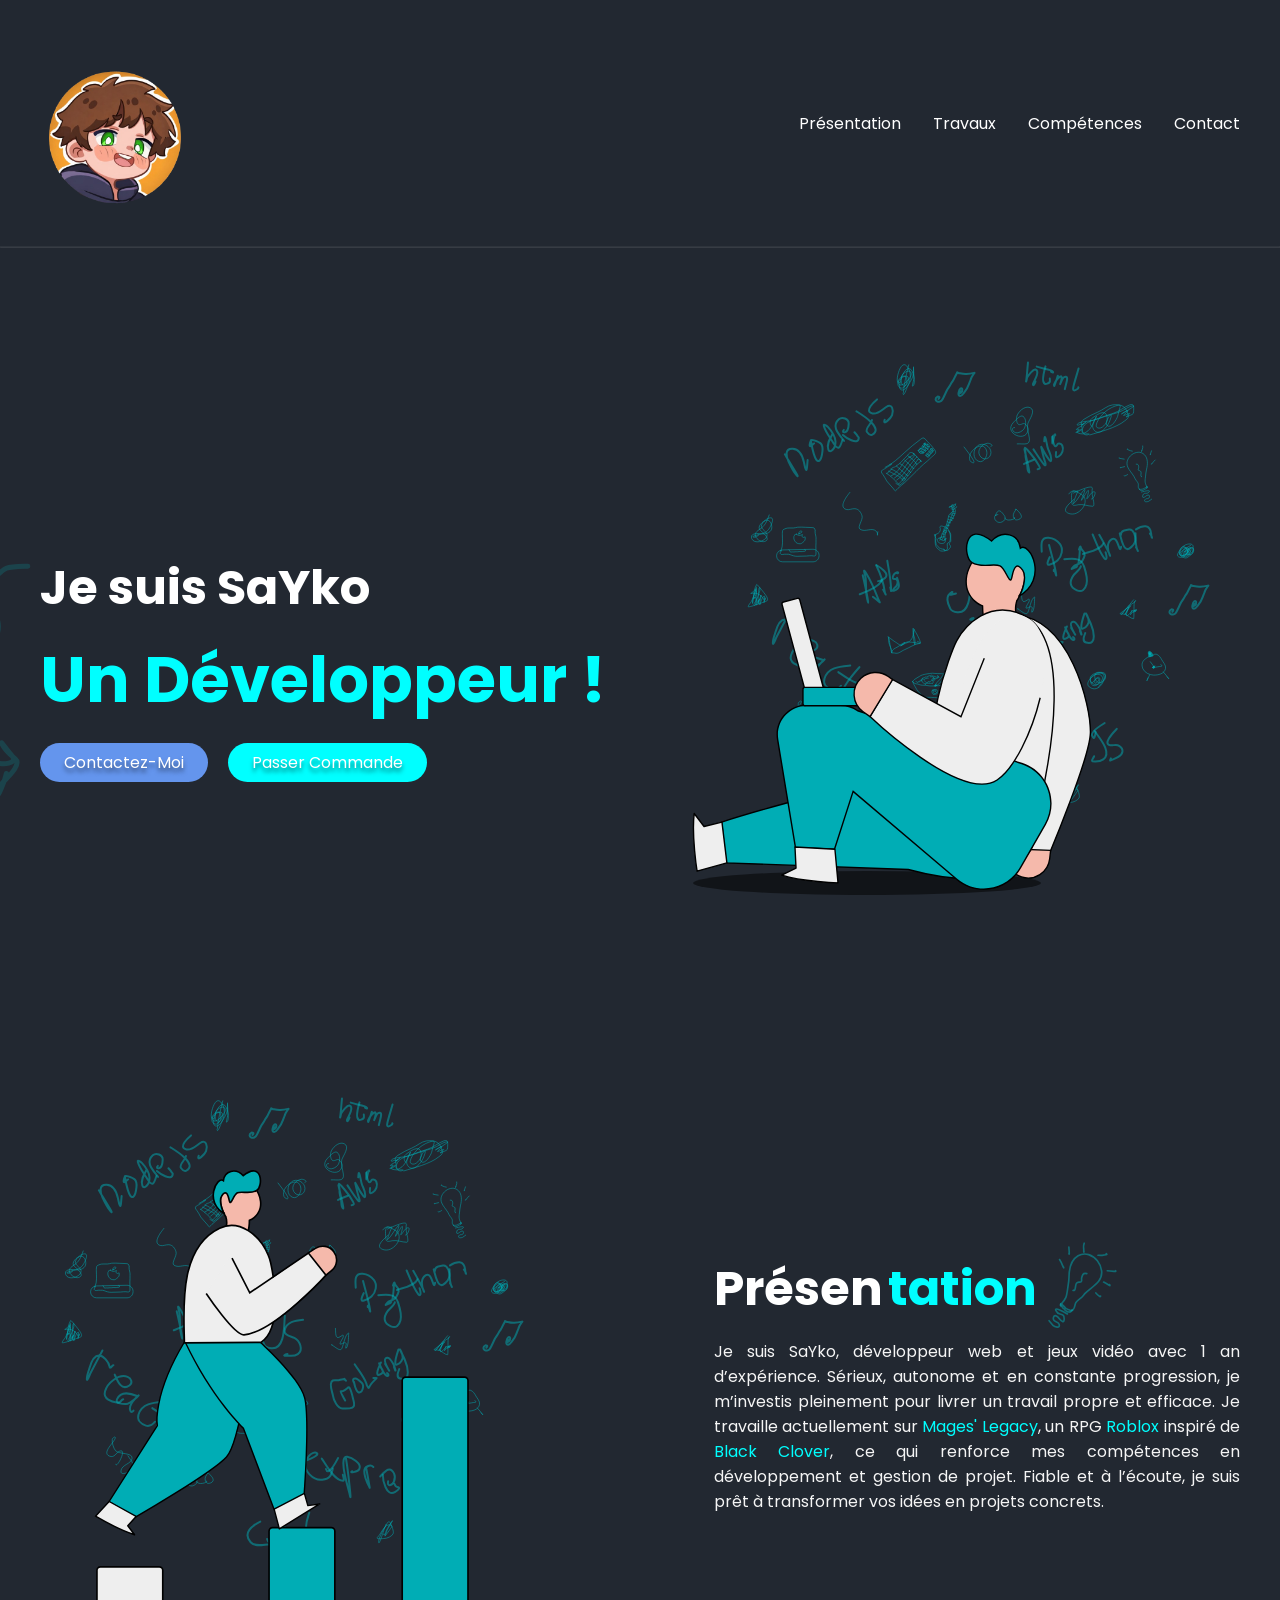
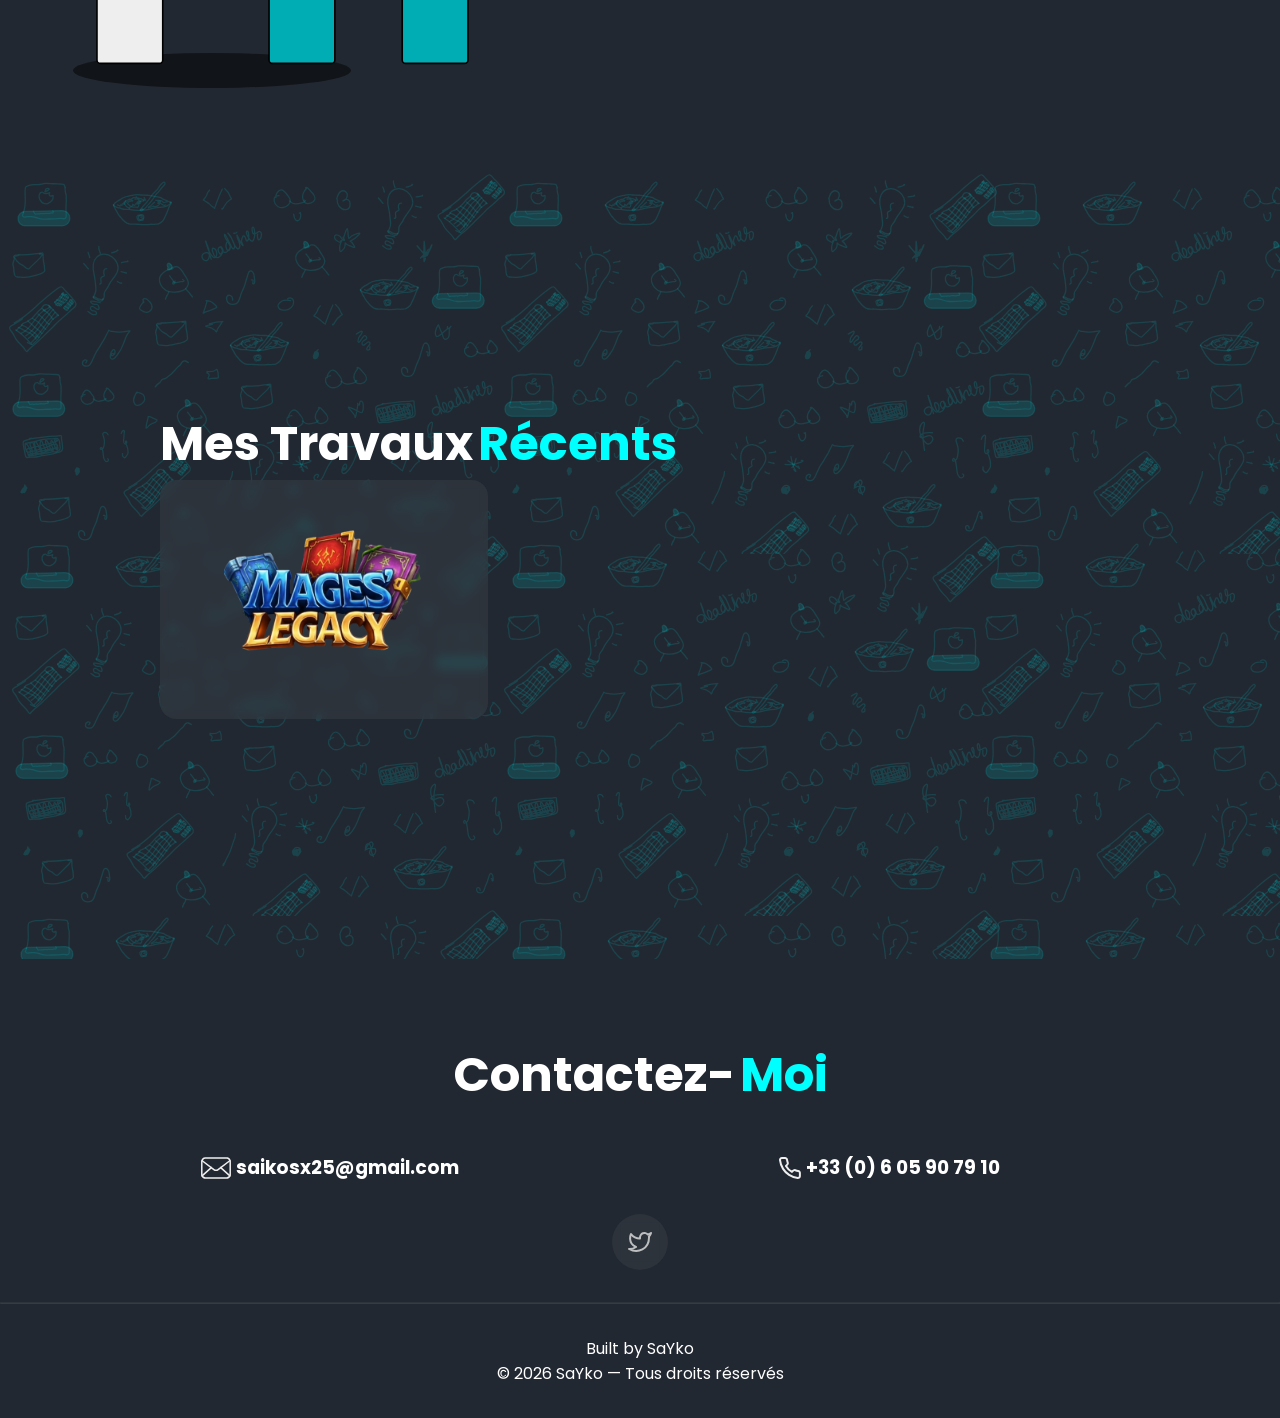
<file: Mon Portfolio/index.html>
<!DOCTYPE html>
    <html>
        <head>
            <title>SaYko | Portfolio</title>
            <meta charset="utf-8">
            <meta name="viewport" content="width=device-width, initial-scale=1.0, maximum-scale=5.0, user-scalable=yes">
            <link rel="stylesheet" href="styles.css" />
            <link rel="icon" type="image/png" href="Assets/img/SK logo.png">
        </head>

        <body>
            <div class="Container">
                <header>
                    <img class="WSLogo" src="Assets/img/SaYko's PP.png">
                    <!-- Navigateur -->
                    <nav class="navig">
                        <ul>
                            <li><a href="#aboutMe">Présentation</a></li>
                            <li><a href="#MesTravaux">Travaux</a></li>
                            <li><a href="Compétences.html">Compétences</a></li>
                            <li><a href="#ContactezMoi">Contact</a></li>
                            <!-- <li><a href="FAQ.html">FAQ</a></li> -->
                        </ul>
                    </nav>
                </header>

                <hr/>
                <!-- Section Principale -->
                <section class="hero">
                    <img class="arrow" src="Assets/svg/arrow.svg" alt="arrow"/>
                    <div class="heroSub">
                        <h1 class="name">Je suis SaYko</h1>
                        <h1 class="title">Un Développeur !</h1>
                        <div>
                            <a class="ContactBT" href="#ContactezMoi">Contactez-Moi</a>
                            <a class="ComandBT" href="Commandes.html" target="_blank">Passer Commande</a>
                        </div>
                    </div>
                    <img class="heroImg" src="Assets/svg/Hero.svg" alt="hero image" />
                </section>
                <!-- Section Présentation -->
                <section class="aboutMe" id="aboutMe">
                    <img src="Assets/svg/AboutMe.svg" alt="about me" class="aboutMeImg">
                    <div class="textContainer">
                        <div class="textTitle">
                            <h1 class="aboutName">Présen</h1>
                            <h1 class="aboutTitle">tation</h1>
                            <img src="Assets/svg/lightbulb.svg" alt="light" class="light">
                        </div>
                        <p class="aboutMePar">
                        Je suis SaYko, développeur web et jeux vidéo avec 1 an d’expérience. Sérieux, autonome et en constante progression, je m’investis pleinement pour livrer un travail propre et efficace. Je travaille actuellement sur <a class="pLink" href="Travaux/Mages Legacy.html" target="_blank">Mages' Legacy</a>, un RPG <a class="pLink" href="https://en.wikipedia.org/wiki/Roblox_Corporation" target="_blank">Roblox</a> inspiré de <a class="pLink" href="https://en.wikipedia.org/wiki/Black_Clover" target="_blank">Black Clover</a>, ce qui renforce mes compétences en développement et gestion de projet. Fiable et à l’écoute, je suis prêt à transformer vos idées en projets concrets.
                        </p>
                    </div>
                </section>

                <!-- Section Travaux -->
                <section class="works" id="MesTravaux">
                    <div class="worksContainer">
                        <div class="projectTitle">
                            <h1 class="aboutName">Mes Travaux</h1>
                            <h1 class="aboutTitle"> Récents</h1>
                        </div>
                        <ul>
                            <!-- <li> pour ajouter du contenu -->
                            <li>
                                <a href="Travaux/Mages Legacy.html" target="_blank"> <img src="Assets/img/Mages' Legacy.png" alt="Loading..."> </a>
                            </li>

                        </ul>
                    </div>
                </section>

                <!-- Section Contact -->
                <section class="contactContainer" id="ContactezMoi">
                    <div class="contactTitle">
                        <h1 class="aboutName">Contactez-</h1>
                        <h1 class="aboutTitle">Moi</h1>
                    </div>

                    <div class="contact">
                        <div class="MailetTel">
                            <img src="Assets/svg/Email.svg" alt="Email logo">
                            <a href="mailto:saikosx25@gmail.com" target="_blank">
                                <h3 class="MailTo">saikosx25@gmail.com</h3>
                            </a>
                        </div>
                        <div class="MailetTel">
                            <img src="Assets/svg/phone.svg" alt="Tel logo">
                            <h3>+33 (0) 6 05 90 79 10</h3>
                        </div>
                    </div>

                    <div class="socialMedia">
                        <a href="https://x.com/SaYkoDev" target="_blank">
                            <img src="Assets/svg/twitter.svg" alt="Twitter/X link">
                        </a>
                    </div>
                </section>

                <hr>
                <footer>
                    <p>Built by SaYko</p>
                    <p>© 2026 SaYko — Tous droits réservés</p>
                </footer>

            </div> 
        </body>
</html>
</file>
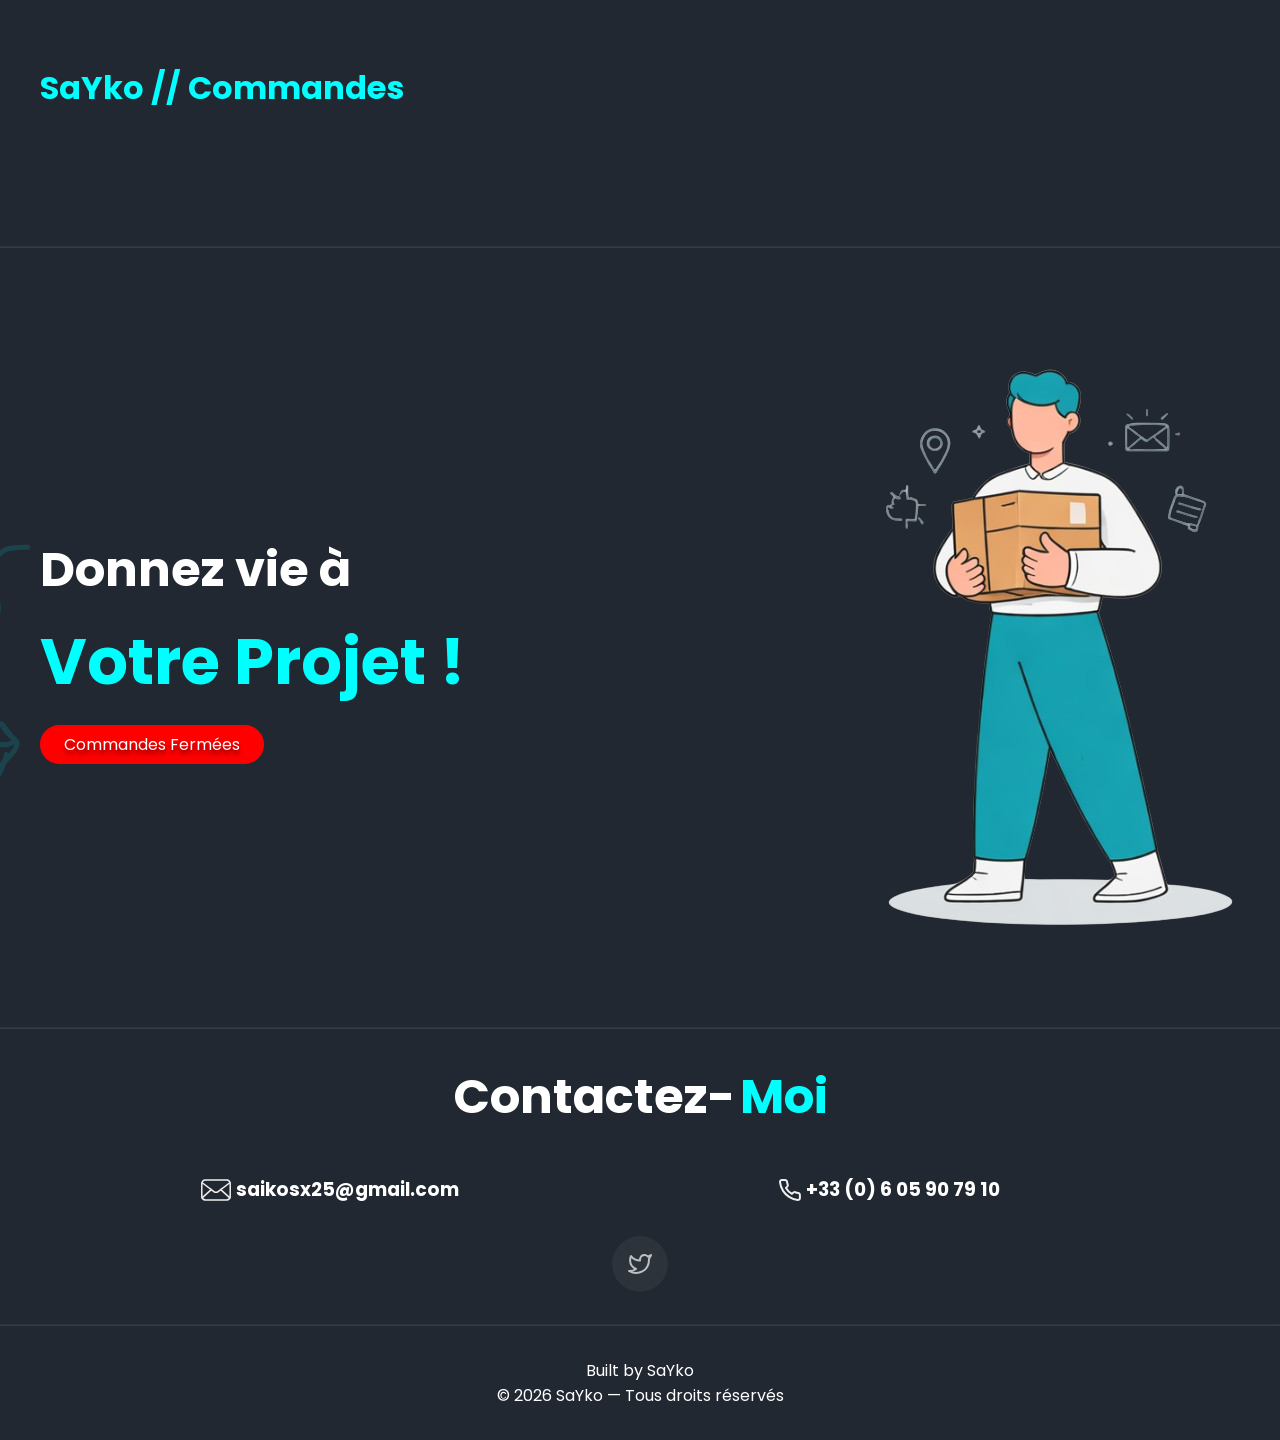
<file: Mon Portfolio/Commandes.html>
<!DOCTYPE html>
    <html>
        <head>
            <title>SaYko | Commandes</title>
            <meta charset="utf-8">
            <meta name="viewport" content="width=device-width, initial-scale=1.0, maximum-scale=5.0, user-scalable=yes">
            <link rel="stylesheet" href="styles.css" />
            <link rel="icon" type="image/png" href="Assets/img/SK logo.png">
        </head>

        <body>
            <div class="Container">

                <header>
                    <h1 class="WSLogo">SaYko // Commandes</h1>
                </header>
                <hr/>

                <!-- Section Principale -->
                <section class="hero">
                    <img class="arrow" src="Assets/svg/arrow.svg" alt="arrow"/>
                    <div class="heroSub">
                        <h1 class="name">Donnez vie à</h1>
                        <h1 class="title">Votre Projet !</h1>
                        <div>
                            <a class="CMDStatusClosed">Commandes Fermées</a>
                        </div>
                    </div>
                    <img class="heroImg" src="Assets/img/Command.png" alt="hero image" />
                </section>
                
                <hr/>
                <!-- Section Contact -->
                <section class="contactContainer" id="ContactezMoi">
                    <div class="contactTitle">
                        <h1 class="aboutName">Contactez-</h1>
                        <h1 class="aboutTitle">Moi</h1>
                    </div>

                    <div class="contact">
                        <div class="MailetTel">
                            <img src="Assets/svg/Email.svg" alt="Email logo">
                            <a href="mailto:saikosx25@gmail.com" target="_blank">
                                <h3 class="MailTo">saikosx25@gmail.com</h3>
                            </a>
                        </div>
                        <div class="MailetTel">
                            <img src="Assets/svg/phone.svg" alt="Tel logo">
                            <h3>+33 (0) 6 05 90 79 10</h3>
                        </div>
                    </div>

                    <div class="socialMedia">
                        <a href="https://x.com/SaYkoDev" target="_blank">
                            <img src="Assets/svg/twitter.svg" alt="Twitter/X link">
                        </a>
                    </div>
                </section>

                <hr>
                <footer>
                    <p>Built by SaYko</p>
                    <p>© 2026 SaYko — Tous droits réservés</p>
                </footer>

            </div> 
        </body>
</html>
</file>
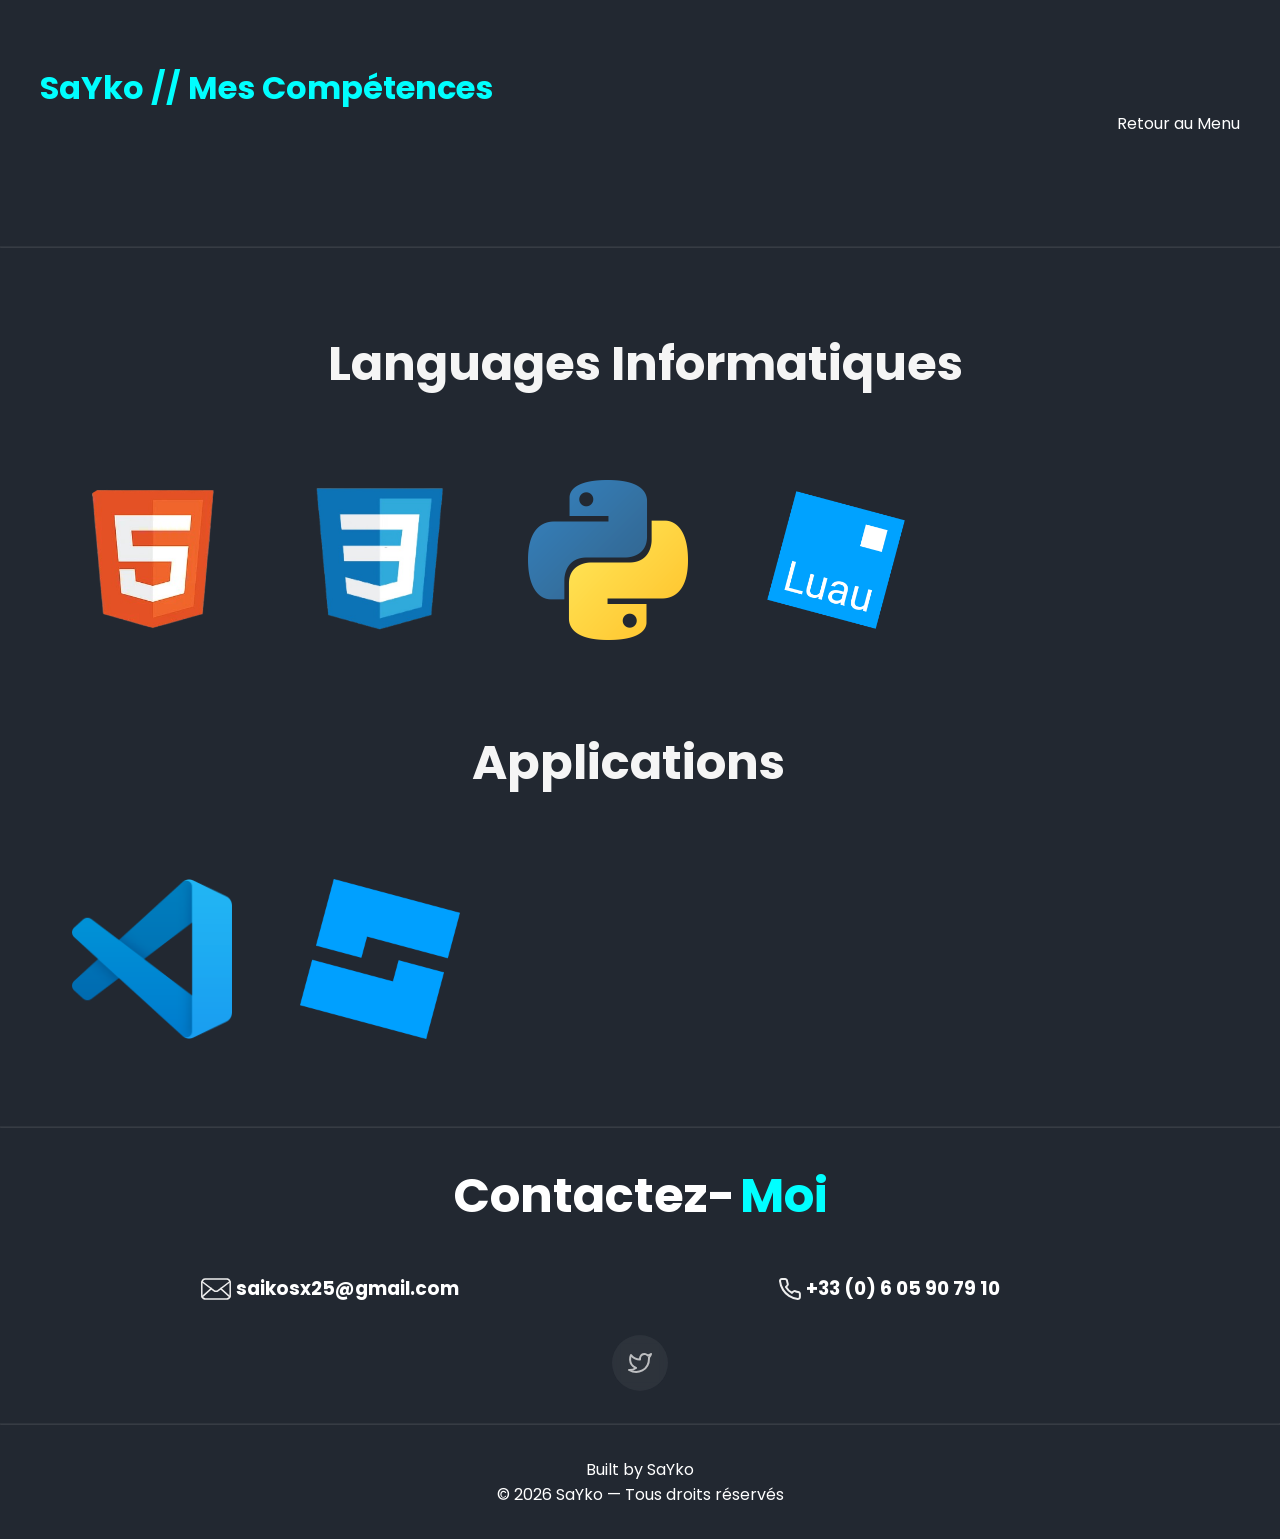
<file: Mon Portfolio/Compétences.html>
<!DOCTYPE html>
    <html>
        <head>
            <title>SaYko | Mes Compétences</title>
            <meta charset="utf-8">
            <meta name="viewport" content="width=device-width, initial-scale=1.0, maximum-scale=5.0, user-scalable=yes">
            <link rel="stylesheet" href="styles.css" />
            <link rel="icon" type="image/png" href="Assets/img/SK logo.png">
        </head>

        <body>
            <div class="Container">

                <header>
                    <h1 class="WSLogo">SaYko // Mes Compétences</h1>
                    <nav class="navig">
                        <ul>
                            <li><a href="index.html">Retour au Menu</a></li>
                        </ul>
                    </nav>
                </header>
                <hr/>

                <!-- Section Languages -->
                 <section class="hero">
                    <div class="CPsub">
                        <h1 class="CPSubTitle1">Languages Informatiques</h1>
                    </div>
                </section>
                <section class="aboutMe">
                    <div>
                        <a class="CPLangLink" href="https://fr.wikipedia.org/wiki/Hypertext_Markup_Language" target="_blank"><img src="Assets/img/HTML.png" alt="HTML img" class="CPLangImage"></a>
                        <a class="CPLangLink" href="https://en.wikipedia.org/wiki/CSS" target="_blank"><img src="Assets/img/CSS.png" alt="CSS img" class="CPLangImage"></a>
                        <a class="CPLangLink" href="https://en.wikipedia.org/wiki/Python_(programming_language)" target="_blank"><img src="Assets/img/Python.png" alt="Python img" class="CPLangImage"></a>
                        <a class="CPLangLink" href="https://en.wikipedia.org/wiki/Luau_(programming_language)" target="_blank"><img src="Assets/img/Luau.png" alt="Luau img" class="CPLangImage"></a>
                    </div>
                </section>
                
                <!-- Section Applications -->
                <section class="hero">
                    <div class="CPsub">
                        <h1 class="CPSubTitle2">Applications</h1>
                    </div>
                </section>
                <section class="aboutMe">
                    <div>
                        <a class="CPLangLink"><img src="Assets/img/Visual Studio Code.png" alt="Visual Studio Code" class="CPLangImage"></a>
                        <a class="CPLangLink"><img src="Assets/img/Roblox Studio.png" alt="Roblox Studio" class="CPLangImage"></a>
                    </div>
                </section>

                <hr/>
                <!-- Section Contact -->
                <section class="contactContainer" id="ContactezMoi">
                    <div class="contactTitle">
                        <h1 class="aboutName">Contactez-</h1>
                        <h1 class="aboutTitle">Moi</h1>
                    </div>

                    <div class="contact">
                        <div class="MailetTel">
                            <img src="Assets/svg/Email.svg" alt="Email logo">
                            <a href="mailto:saikosx25@gmail.com" target="_blank">
                                <h3 class="MailTo">saikosx25@gmail.com</h3>
                            </a>
                        </div>
                        <div class="MailetTel">
                            <img src="Assets/svg/phone.svg" alt="Tel logo">
                            <h3>+33 (0) 6 05 90 79 10</h3>
                        </div>
                    </div>

                    <div class="socialMedia">
                        <a href="https://x.com/SaYkoDev" target="_blank">
                            <img src="Assets/svg/twitter.svg" alt="Twitter/X link">
                        </a>
                    </div>
                </section>

                <hr>
                <footer>
                    <p>Built by SaYko</p>
                    <p>© 2026 SaYko — Tous droits réservés</p>
                </footer>

            </div> 
        </body>
</html>
</file>
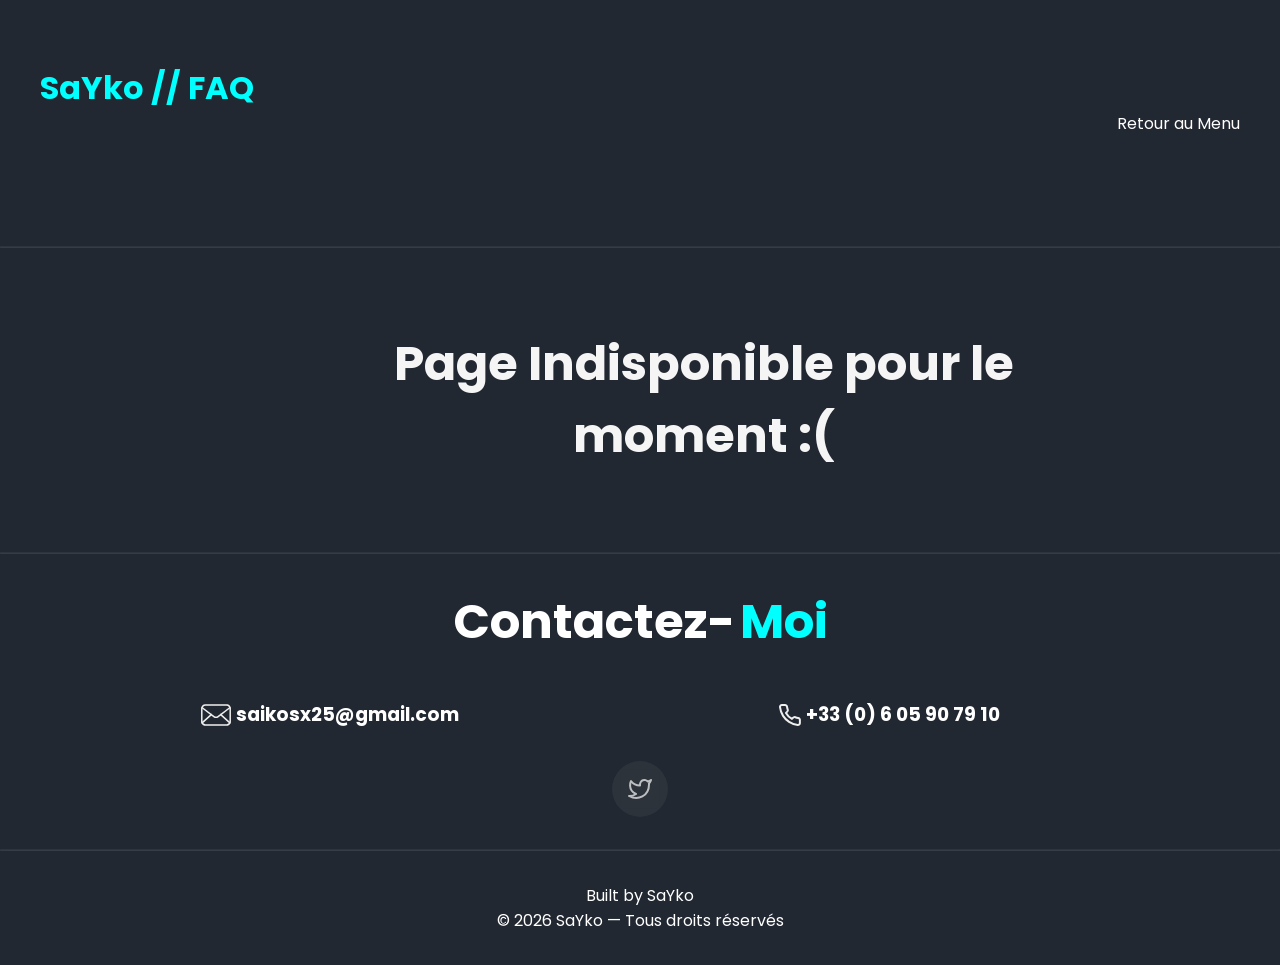
<file: Mon Portfolio/FAQ.html>
<!DOCTYPE html>
    <html>
        <head>
            <title>SaYko | FAQ</title>
            <meta charset="utf-8">
           <meta name="viewport" content="width=device-width, initial-scale=1.0, maximum-scale=5.0, user-scalable=yes">
            <link rel="stylesheet" href="styles.css" />
            <link rel="icon" type="image/png" href="Assets/img/SK logo.png">
        </head>

        <body>
            <div class="Container">

                <header>
                    <h1 class="WSLogo">SaYko // FAQ</h1>
                    <nav class="navig">
                        <ul>
                            <li><a href="index.html">Retour au Menu</a></li>
                        </ul>
                    </nav>
                </header>
                <hr/>

                <!-- Section Principale -->
                 <!-- <section class="hero">
                    <img src="Assets/img/About Commands.png" alt="Comment Commander ?" class="aboutMeImg">
                    <div class="textContainer">
                        <div class="textTitle">
                            <h1 class="aboutTitle">FAQ</h1>
                            <img src="Assets/svg/lightbulb.svg" alt="light" class="light">
                        </div>
                        <p class="aboutMePar">
                            1. Comment commander ? 
                        </p>
                        <p class="aboutMePar">
                            2. Comment etc ?
                        </p>
                    </div>
                 </section> -->

                 <section class="hero">
                    <div class="CPsub">
                        <h1 style="font-size: 3rem; color: whitesmoke; text-align: center; margin-right: 10rem;">Page Indisponible pour le moment :(</h1>
                    </div>
                </section>
 
                <hr/>
                <!-- Section Contact -->
                <section class="contactContainer" id="ContactezMoi">
                    <div class="contactTitle">
                        <h1 class="aboutName">Contactez-</h1>
                        <h1 class="aboutTitle">Moi</h1>
                    </div>

                    <div class="contact">
                        <div class="MailetTel">
                            <img src="Assets/svg/Email.svg" alt="Email logo">
                            <a href="mailto:saikosx25@gmail.com" target="_blank">
                                <h3 class="MailTo">saikosx25@gmail.com</h3>
                            </a>
                        </div>
                        <div class="MailetTel">
                            <img src="Assets/svg/phone.svg" alt="Tel logo">
                            <h3>+33 (0) 6 05 90 79 10</h3>
                        </div>
                    </div>

                    <div class="socialMedia">
                        <a href="https://x.com/SaYkoDev" target="_blank">
                            <img src="Assets/svg/twitter.svg" alt="Twitter/X link">
                        </a>
                    </div>
                </section>

                <hr>
                <footer>
                    <p>Built by SaYko</p>
                    <p>© 2026 SaYko — Tous droits réservés</p>
                </footer>

            </div> 
        </body>
</html>
</file>
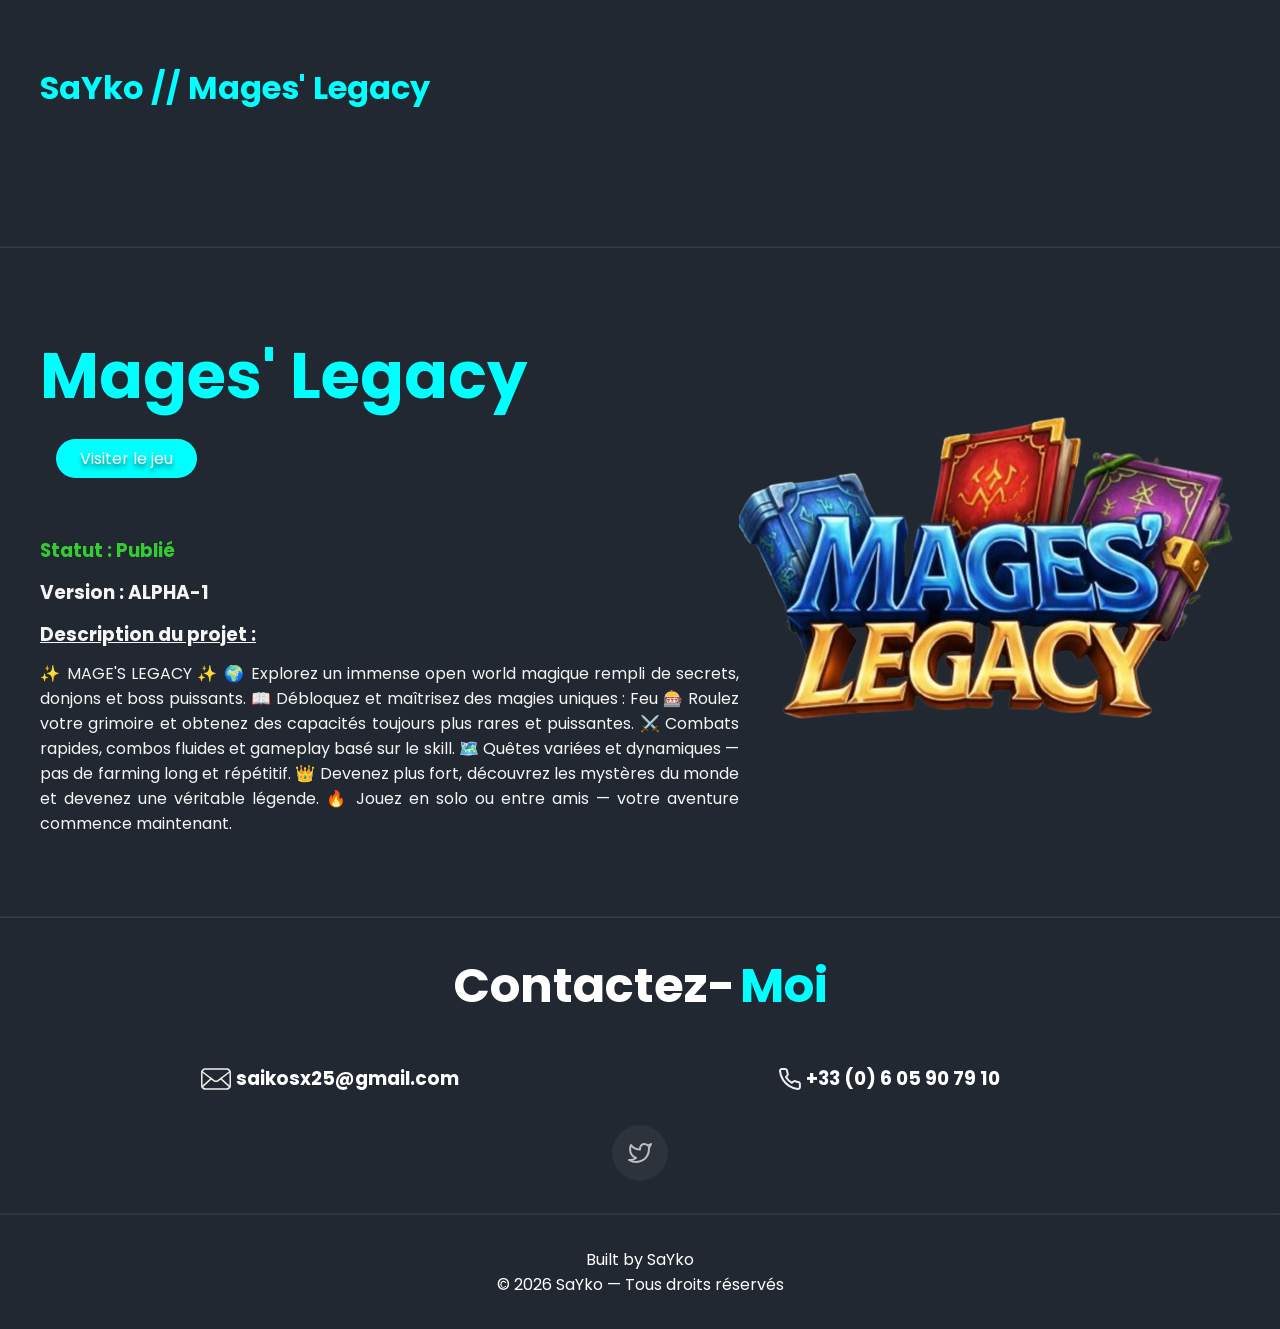
<file: Mon Portfolio/Travaux/Mages Legacy.html>
<!DOCTYPE html>
    <html>
        <head>
            <title>SaYko | Mages Legacy</title>
            <meta charset="utf-8">
           <meta name="viewport" content="width=device-width, initial-scale=1.0, maximum-scale=5.0, user-scalable=yes">
            <link rel="stylesheet" href="../styles.css" />
            <link rel="icon" type="image/png" href="../Assets/img/SK logo.png">
        </head>

        <body>
            <div class="Container">

                <header>
                    <h1 class="WSLogo">SaYko // Mages' Legacy</h1>
                </header>
                <hr/>

                <!-- Section Principale -->
                <section class="hero">
                    <div class="heroSub">
                        <h1 class="title">Mages' Legacy</h1>
                        <div>
                             <a class="ComandBT" href="https://www.roblox.com/share?code=cc7fe9a998de6f44b7f78d5c46e23f39&type=ExperienceDetails&stamp=1776512567706" target="_blank">Visiter le jeu</a>
                             <h3 class="StatusProj" style="color: limegreen;">Statut : Publié</h3>
                             <h3 class="ProjectDescriptionTitle">Version : ALPHA-1</h3>
                             <h3 class="ProjectDescriptionTitle" style="text-decoration: underline;">Description du projet  :</h3>
                             <p class="ProjectDescriptionPar"> ✨ MAGE'S LEGACY ✨
                                🌍 Explorez un immense open world magique rempli de secrets, donjons et boss puissants.
                                📖 Débloquez et maîtrisez des magies uniques : Feu
                                🎰 Roulez votre grimoire et obtenez des capacités toujours plus rares et puissantes.
                                ⚔️ Combats rapides, combos fluides et gameplay basé sur le skill.
                                🗺️ Quêtes variées et dynamiques — pas de farming long et répétitif.
                                👑 Devenez plus fort, découvrez les mystères du monde et devenez une véritable légende.
                                🔥 Jouez en solo ou entre amis — votre aventure commence maintenant.
                             </p>
                        </div>
                    </div>
                    <img class="heroImg" src="../Assets/img/Mages' Legacy.png" alt="hero image" />
                </section>

                <hr/>
                <!-- Section Contact -->
                <section class="contactContainer" id="ContactezMoi">
                    <div class="contactTitle">
                        <h1 class="aboutName">Contactez-</h1>
                        <h1 class="aboutTitle">Moi</h1>
                    </div>

                    <div class="contact">
                        <div class="MailetTel">
                            <img src="../Assets/svg/Email.svg" alt="Email logo">
                            <a href="mailto:saikosx25@gmail.com" target="_blank">
                                <h3 class="MailTo">saikosx25@gmail.com</h3>
                            </a>
                        </div>
                        <div class="MailetTel">
                            <img src="../Assets/svg/phone.svg" alt="Tel logo">
                            <h3>+33 (0) 6 05 90 79 10</h3>
                        </div>
                    </div>

                    <div class="socialMedia">
                        <a href="https://x.com/SaYkoDev" target="_blank">
                            <img src="../Assets/svg/twitter.svg" alt="Twitter/X link">
                        </a>
                    </div>
                </section>

                <hr>
                <footer>
                    <p>Built by SaYko</p>
                    <p>© 2026 SaYko — Tous droits réservés</p>
                </footer>

            </div> 
        </body>
</html>
</file>
<file: Mon Portfolio/styles.css>
@import url("https://fonts.googleapis.com/css2?family=Poppins:wght@700&display=swap");

/* ======================================================= MAIN ======================================================== */

/* Reset All Tags Params */
*{
    margin: 0;
    padding: 0;
    box-sizing: border-box;
    scroll-behavior: smooth;
    font-family: "Poppins", serif;
}

body{background-color: #222831;}

header{
   display: flex;
   justify-content: space-between;
   align-items: center;
   margin: 2rem auto;
   max-width: 1200px; 
}

.HeaderTitle{
    color: white;
    font-size:xx-large;
}

.navig ul{
    display: flex;
    list-style-type: none;
    gap: 2rem;
}

.navig a{
    text-decoration: none;
    color: white;
}

.navig a:hover{
    color: aqua;
    text-decoration: underline;
}

.WSLogo{
    height: 150px;
    width: auto;
    margin-top: 2rem;
    color: aqua;
}

hr{opacity: 10%;}

.hero{
    display: flex;
    justify-content: space-between;
    align-items: center;
    margin: 5rem auto;
    max-width: 1200px;
}

.arrow{
    position: absolute;
    transform: translateX(-5.5rem) translateY(1.5rem);
}

.heroSub{
    display: flex;
    flex-direction: column;
    gap: 0.5rem;
}

.name{
    font-size: 3rem;
    color: white;
}

.title{
    font-size: 4rem;
    color: aqua;
}

.ContactBT{
    background-color: cornflowerblue;
    color: white;
    border-radius: 24px;
    text-decoration: none;
    padding: 0.5rem 1.5rem;
    text-shadow: 0px 4px 4px rgba(0, 0, 0, 0.5);
    position: relative;
    top: 15px;
}

.ComandBT {
    background-color: aqua;
    color: white;
    border-radius: 24px;
    text-decoration: none;
    padding: 0.5rem 1.5rem;
    text-shadow: 0px 4px 4px rgba(0, 0, 0, 0.5);
    position: relative;
    top: 15px;
    left: 1rem;
}

.ContactBT:hover{
    background-color: azure;
    color: aqua;
    text-shadow: none;
}

.ComandBT:hover{
    background-color: azure;
    color: cornflowerblue;
    text-shadow: none;
}

.aboutMe{
    display: flex;
    justify-content: space-between;
    align-items: center;
    margin: 5rem auto;
    max-width: 1200px;
    gap: 10rem;
}

.textContainer{
    display: flex;
    flex-direction: column;
}

.textTitle{
    display: flex;
    align-items: center;
    gap: 5px;
    font-size: 2rem;
}

.aboutName{ color: white;}
.aboutTitle{color: aqua;}
.aboutMePar{
    text-align: justify;
    color: whitesmoke;
}

.pLink{
    text-decoration: none;
    color: aqua;
}
.pLink:hover{
    text-decoration: underline;
    color: wheat;
}

.works{
    background-image: url(Assets/svg/background.svg);
    padding: 10rem 10rem;
    margin: 5rem 0rem;
}

.worksContainer{
    display: flex;
    flex-direction: column;
    justify-content: space-around;
    align-items: left;
    margin: 5rem auto;
    max-width: 1200px;
}

.projectTitle{
    display: flex;
    align-items: center;
    justify-content: left;
    gap: 5px;
    font-size: 2rem;
}

.works ul{
    display: flex;
    flex-wrap: wrap;
    gap: 15px;
    list-style-type: none;
    align-items: center;
    justify-content: space-between;
}

.works li{
    border-radius: 16px;
    background-color: rgba(57, 62, 70, 0.5);
    backdrop-filter: blur(4px);
    padding: 1rem 4rem;
}

.works li img{
    width: 200px;
    height: 200px;
    object-fit: contain;
    transition: transform 0.2s;
}

.works li :hover {
    transform: scale(1.35);
}

.contactContainer{
    display: flex;
    flex-direction: column;
    align-items: center;
    justify-content: space-around;
    gap: 2rem;
    margin: 2rem auto;
    max-width: 1200px;
}

.contactTitle{
    display: flex;
    align-items: center;
    justify-content: center;
    gap: 5px;
    margin-bottom: 10px;
    font-size: 2rem;
}

.contact{
    display: flex;
    align-items: center;
    justify-content: center;
    margin-right: 5rem;
    gap: 20rem;
}

.contact h3, .contact a {
    color: white;
    text-decoration: none;
}

.MailetTel{
    display: flex;
    align-items: center;
    justify-content: center;
    gap: 5px;
}

.MailTo:hover{
    color: aqua;
    text-decoration: underline;
}

.socialMedia{
     display: flex;
    align-items: center;
    justify-content: center;
    gap: 3rem;
}
.socialMedia a{
     display: flex;
    align-items: center;
    justify-content: center;
    border-radius: 50px; /*Arrondir l'îcone*/
    background-color: rgba(57, 62, 70, 0.5);
    backdrop-filter: blur(4px);
    padding: 1rem;
}
.socialMedia img{
    width: 24px;
    height: 24px;
}

footer{
    color: white;
    padding: 2rem;
    text-align: center;
}

/* Dimentions Tel */
@media (max-width: 1023px) {
  header {
    margin-left: 1rem;
    margin-right: 1rem;
  }
  .hero {
    flex-direction: column;
    align-items: center;
    gap: 2rem;
  }
  .heroImg {
    width: 400px;
  }
  .name,
  .title {
    font-size: 2rem;
  }
  .arrow {
    display: none;
  }
  .aboutMe {
    flex-direction: column-reverse;
    align-items: center;
    gap: 2rem;
  }
  .textContainer {
    align-items: center;
    margin: 0rem 5rem;
    gap: 1rem;
  }
  .aboutName,
  .aboutTitle {
    font-size: 2rem;
  }
  .light {
    width: 60px;
  }
  .aboutMeImg {
    width: 400px;
  }
  .works {
    padding: 0;
  }
  .worksContainer {
    padding: 5rem 0rem;
    gap: 3rem;
  }
  .projectTitle {
    margin-left: 1rem;
  }
  .works ul {
    flex-direction: column;
    gap: 1rem;
  }
  .contactContainer {
    margin: 10rem 5rem;
    gap: 2rem;
  }
  .contact {
    flex-direction: column;
    gap: 1rem;
    margin-right: 0;
  }
}

/* ======================================================= COMMANDES ======================================================== */

.CMDStatusClosed {
    background-color: red;
    color: white;
    border-radius: 24px;
    text-decoration: none;
    padding: 0.5rem 1.5rem;
    text-shadow: 0px 4px 4px rgba(0, 0, 0, 0.5);
    position: relative;
    top: 15px;
}

.CMDStatusOppened {
    background-color: lawngreen;
    color: white;
    border-radius: 24px;
    text-decoration: none;
    padding: 0.5rem 1.5rem;
    text-shadow: 0px 4px 4px rgba(0, 0, 0, 0.5);
    position: relative;
    top: 15px;
}

.CMDStatusOppened:hover {
    background-color: whitesmoke;
    color: lawngreen;
}

/* ======================================================= COMPETENCES ======================================================== */
.CPsub{
    display: flex;
    flex-direction: column;
    gap: 0.5rem;
    margin-left: 18rem;
}

.CPSubTitle1{
    font-size: 3rem;
    color: whitesmoke;
    text-align: center;
}

.CPSubTitle2{
    font-size: 3rem;
    color: whitesmoke;
    text-align: center;
    margin-left: 3em;
}

.CPLangDiv{
    display: flex;
    flex-direction: row;
    gap: 0.5rem;
    margin-left: 18rem;
}

.CPLangImage{
    width: 14rem;
    height: 10rem;
    object-fit: contain;
    transition: transform 0.2s;
}

.CPLangLink :hover {
    transform: scale(1.35);
}


/* ======================================================= PROJETS ======================================================== */

.StatusProj{
    margin-top: 5rem;
    color: whitesmoke;
    text-align: justify;
    margin-bottom: .8rem;
}

.ProjectDescriptionTitle {
    color: whitesmoke;
    text-align: justify;
    margin-bottom: .8rem;
}

.ProjectDescriptionPar {
    color: whitesmoke;
    text-align: justify;
}
</file>
